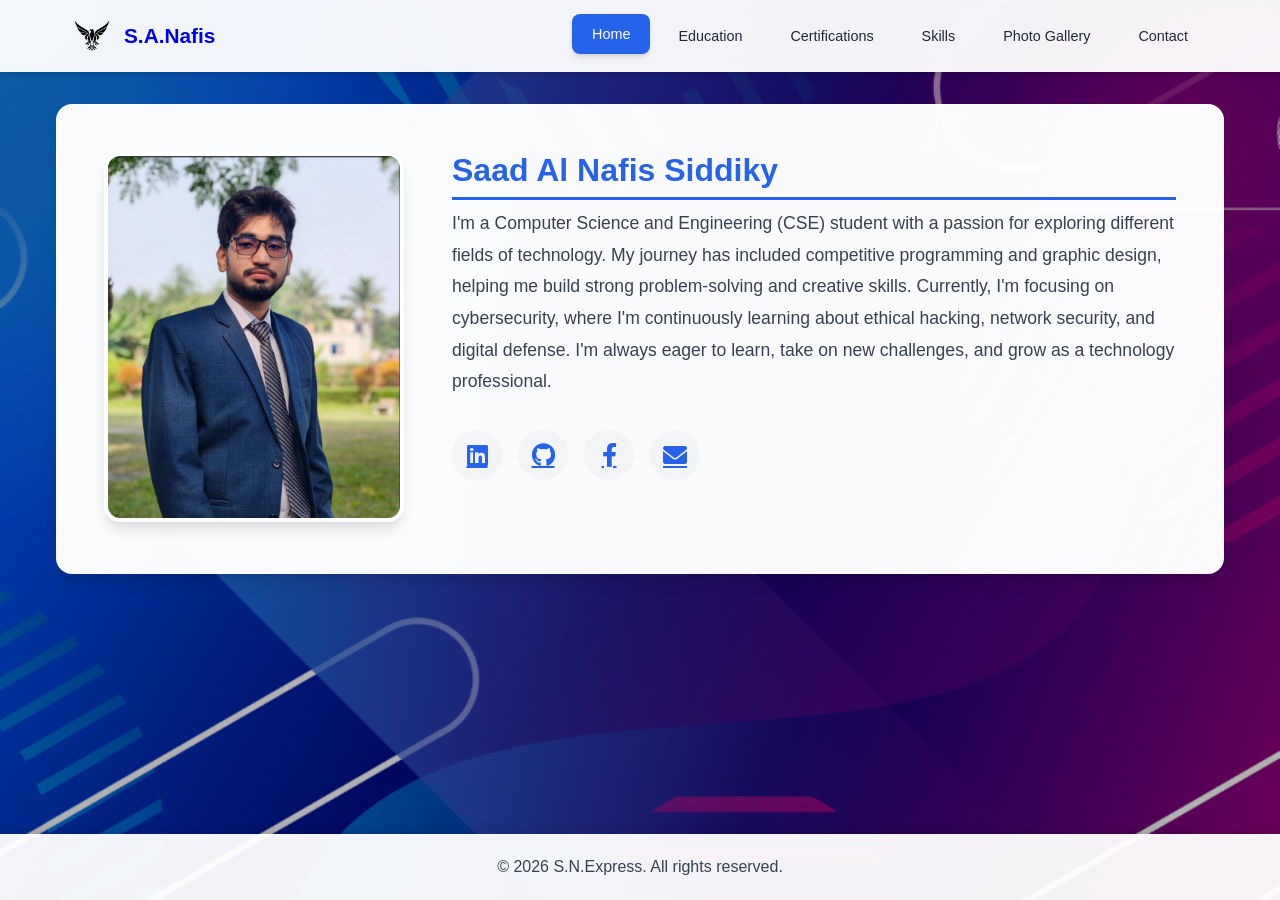
<file: index.html>
<!DOCTYPE html>
<html lang="en">
<head>
    <meta charset="UTF-8">
    <meta name="viewport" content="width=device-width, initial-scale=1.0">
    <base href="https://nafissiddiky2.github.io/Portfolio/">
    <title>My Portfolio</title>
    <link rel="stylesheet" href="css/style.css">
    <link rel="stylesheet" href="https://cdnjs.cloudflare.com/ajax/libs/font-awesome/6.0.0/css/all.min.css">
</head>
<body>
    <nav class="navbar">
        <div class="nav-container">
            <div class="logo">
    <a href="javascript:void(0)" onclick="navigateTo('home.html')" style="text-decoration: none; display: flex; align-items: center; gap: 0.75rem;">
        <img src="images/logo/logo.png" alt="Logo" class="logo-image">
        <span>S.A.Nafis</span>
    </a>
</div>
            <ul class="nav-menu" id="navMenu">
                <li><a href="javascript:void(0)" onclick="navigateTo('home.html')" class="active">Home</a></li>
                <li><a href="javascript:void(0)" onclick="navigateTo('education.html')">Education</a></li>
                <li><a href="javascript:void(0)" onclick="navigateTo('certifications.html')">Certifications</a></li>
                <li><a href="javascript:void(0)" onclick="navigateTo('skills.html')">Skills</a></li>
                <li><a href="javascript:void(0)" onclick="navigateTo('gallery.html')">Photo Gallery</a></li>
                <li><a href="javascript:void(0)" onclick="navigateTo('contact.html')">Contact</a></li>
            </ul>
            <div class="hamburger" onclick="toggleMenu()">
                <span></span>
                <span></span>
                <span></span>
            </div>
        </div>
    </nav>

    <main id="content" class="main-content">
        <div style="text-align:center; padding:50px;">
            <i class="fas fa-spinner fa-spin" style="font-size:40px; color:#2563eb;"></i>
            <p>Loading...</p>
        </div>
    </main>

    <footer>
        <p>&copy; 2026 S.N.Express. All rights reserved.</p>
    </footer>

    <script src="js/main.js"></script>
</body>
</html>
</file>
<file: css/style.css>
/* Reset and Base Styles */
* {
    margin: 0;
    padding: 0;
    box-sizing: border-box;
}

:root {
    --primary-color: #2563eb;
    --secondary-color: #1e40af;
    --white: #ffffff;
    --light-gray: #f3f4f6;
    --medium-gray: #9ca3af;
    --dark-gray: #374151;
    --text-color: #1f2937;
    --shadow: 0 4px 6px -1px rgba(0, 0, 0, 0.1), 0 2px 4px -1px rgba(0, 0, 0, 0.06);
    --shadow-lg: 0 10px 15px -3px rgba(0, 0, 0, 0.1), 0 4px 6px -2px rgba(0, 0, 0, 0.05);
    --transition: all 0.3s ease;
    --border-radius: 0.5rem;
}

body {
    font-family: 'Segoe UI', Tahoma, Geneva, Verdana, sans-serif;
    background-image: url('../images/background.png');
    background-size: cover;
    background-position: center;
    background-repeat: no-repeat;
    background-attachment: fixed;
    color: var(--text-color);
    min-height: 100vh;
    display: flex;
    flex-direction: column;
    position: relative;
}

/* Add overlay to make text readable */
body::before {
    content: '';
    position: fixed;
    top: 0;
    left: 0;
    right: 0;
    bottom: 0;
    background: rgba(0, 0, 0, 0.3);
    z-index: -1;
}

/* Navigation Styles */
.navbar {
    background: rgba(255, 255, 255, 0.95);
    backdrop-filter: blur(10px);
    box-shadow: var(--shadow);
    position: sticky;
    top: 0;
    z-index: 1000;
}

.nav-container {
    max-width: 1200px;
    margin: 0 auto;
    display: flex;
    justify-content: space-between;
    align-items: center;
    padding: 1rem 2rem;
}

.logo {
    font-size: 1.5rem;
    font-weight: bold;
    color: var(--primary-color);
    display: flex;
    align-items: center;
    gap: 0.5rem;
}

.logo i {
    font-size: 2rem;
    animation: pulse 2s infinite;
}

@keyframes pulse {
    0% { transform: scale(1); }
    50% { transform: scale(1.1); }
    100% { transform: scale(1); }
}

.nav-menu {
    display: flex;
    list-style: none;
    gap: 0.5rem;
}

.nav-menu a {
    color: var(--text-color);
    text-decoration: none;
    padding: 0.75rem 1.25rem;
    border-radius: var(--border-radius);
    transition: var(--transition);
    display: flex;
    align-items: center;
    gap: 0.5rem;
    font-size: 0.9rem;
    font-weight: 500;
}

.nav-menu a:hover,
.nav-menu a.active {
    background: var(--primary-color);
    color: var(--white);
    transform: translateY(-2px);
    box-shadow: var(--shadow);
}

.hamburger {
    display: none;
    flex-direction: column;
    cursor: pointer;
    gap: 4px;
}

.hamburger span {
    width: 25px;
    height: 3px;
    background: var(--text-color);
    transition: var(--transition);
    border-radius: 3px;
}

/* Main Content */
.main-content {
    flex: 1;
    max-width: 1200px;
    margin: 2rem auto;
    padding: 0 1rem;
    width: 100%;
}

/* Page Container Styles */
.page-container {
    background: rgba(255, 255, 255, 0.98);
    border-radius: 1rem;
    padding: 2.5rem;
    box-shadow: var(--shadow-lg);
    animation: fadeIn 0.5s ease;
    min-height: 400px;
}

.page-container h2 {
    color: var(--primary-color);
    margin-bottom: 0.5rem;
    font-size: 2rem;
    display: flex;
    align-items: center;
    gap: 0.75rem;
}

.page-subtitle {
    color: var(--medium-gray);
    margin-bottom: 2rem;
    font-size: 1.1rem;
}

@keyframes fadeIn {
    from {
        opacity: 0;
        transform: translateY(20px);
    }
    to {
        opacity: 1;
        transform: translateY(0);
    }
}

/* Home Page Styles */
.home-container {
    padding: 3rem;
}

.profile-section {
    display: grid;
    grid-template-columns: 300px 1fr;
    gap: 3rem;
    align-items: start;
}

.profile-image-wrapper {
    position: relative;
}

.profile-image {
    width: 100%;
    border-radius: 1rem;
    box-shadow: var(--shadow-lg);
    transition: var(--transition);
    border: 4px solid var(--white);
}

.profile-image:hover {
    transform: scale(1.05);
    box-shadow: 0 20px 25px -5px rgba(0, 0, 0, 0.2);
}

.profile-info h2 {
    color: var(--primary-color);
    margin-bottom: 1rem;
    font-size: 2.5rem;
    border-bottom: 3px solid var(--primary-color);
    padding-bottom: 0.5rem;
    display: inline-block;
}

.profile-description {
    line-height: 1.8;
    color: var(--dark-gray);
    margin-bottom: 1rem;
    font-size: 1.1rem;
}

.social-links {
    display: flex;
    gap: 1rem;
    margin-top: 2rem;
    flex-wrap: wrap;
}

.social-links a {
    color: var(--primary-color);
    font-size: 1.5rem;
    transition: var(--transition);
    padding: 0.75rem;
    border-radius: 50%;
    background: var(--light-gray);
    width: 50px;
    height: 50px;
    display: flex;
    align-items: center;
    justify-content: center;
}

.social-links a:hover {
    color: var(--white);
    background: var(--primary-color);
    transform: translateY(-5px);
    box-shadow: var(--shadow);
}

/* Certifications & Gallery Grid */
.grid-container {
    display: grid;
    grid-template-columns: repeat(auto-fill, minmax(300px, 1fr));
    gap: 1.5rem;
    margin-top: 1rem;
}

.cert-card {
    background: var(--white);
    border-radius: var(--border-radius);
    overflow: hidden;
    box-shadow: var(--shadow);
    transition: var(--transition);
    border: 2px solid transparent;
}

.cert-card:hover {
    transform: translateY(-5px);
    box-shadow: var(--shadow-lg);
    border-color: var(--primary-color);
}

.cert-card img {
    width: 100%;
    height: 200px;
    object-fit: cover;
    transition: var(--transition);
}

.cert-card:hover img {
    transform: scale(1.05);
}

.cert-info {
    padding: 1.25rem;
}

.cert-info h3 {
    color: var(--primary-color);
    margin-bottom: 0.5rem;
}

.cert-info p {
    color: var(--dark-gray);
    margin-bottom: 0.25rem;
}

.cert-date {
    color: var(--medium-gray) !important;
    font-size: 0.9rem;
    font-style: italic;
}

/* Gallery Styles */
.gallery-container .grid-container {
    grid-template-columns: repeat(4, 1fr);
}

.gallery-item {
    position: relative;
    border-radius: var(--border-radius);
    overflow: hidden;
    box-shadow: var(--shadow);
    cursor: pointer;
}

.gallery-item img {
    width: 100%;
    height: 250px;
    object-fit: cover;
    transition: var(--transition);
}

.gallery-overlay {
    position: absolute;
    bottom: 0;
    left: 0;
    right: 0;
    background: linear-gradient(transparent, rgba(0,0,0,0.8));
    color: var(--white);
    padding: 1.5rem 1rem 1rem;
    transform: translateY(100%);
    transition: var(--transition);
}

.gallery-item:hover .gallery-overlay {
    transform: translateY(0);
}

.gallery-item:hover img {
    transform: scale(1.1);
}

.gallery-overlay h4 {
    margin-bottom: 0.25rem;
}

.gallery-overlay p {
    font-size: 0.9rem;
    opacity: 0.9;
}

/* Skills Styles */
.skills-container {
    display: grid;
    grid-template-columns: repeat(auto-fit, minmax(280px, 1fr));
    gap: 1.5rem;
    margin-top: 1rem;
}

.skill-category {
    background: linear-gradient(135deg, #f0f4ff 0%, #e8eeff 100%);
    padding: 1.5rem;
    border-radius: var(--border-radius);
    border-left: 4px solid var(--primary-color);
    transition: var(--transition);
}

.skill-category:hover {
    transform: translateY(-5px);
    box-shadow: var(--shadow-lg);
}

.skill-category h3 {
    color: var(--primary-color);
    margin-bottom: 1.25rem;
    display: flex;
    align-items: center;
    gap: 0.75rem;
    font-size: 1.25rem;
}

.skill-category h3 i {
    font-size: 1.5rem;
}

.skill-list {
    list-style: none;
}

.skill-list li {
    padding: 0.75rem 0;
    display: flex;
    align-items: center;
    gap: 0.75rem;
    border-bottom: 1px solid rgba(37, 99, 235, 0.1);
    transition: var(--transition);
    color: var(--dark-gray);
}

.skill-list li:hover {
    padding-left: 0.5rem;
    color: var(--primary-color);
    font-weight: 500;
}

.skill-list li::before {
    content: "▹";
    color: var(--primary-color);
    font-weight: bold;
    font-size: 1.2rem;
}

/* Education Timeline */
.timeline {
    position: relative;
    padding: 2rem 0;
}

.timeline::before {
    content: '';
    position: absolute;
    left: 50px;
    top: 0;
    bottom: 0;
    width: 4px;
    background: linear-gradient(to bottom, var(--primary-color), var(--secondary-color));
    border-radius: 2px;
}

.timeline-item {
    padding: 0 0 2rem 80px;
    position: relative;
}

.timeline-item:last-child {
    padding-bottom: 0;
}

.education-badge {
    position: absolute;
    left: 34px;
    top: 0;
    width: 36px;
    height: 36px;
    background: var(--primary-color);
    border-radius: 50%;
    display: flex;
    align-items: center;
    justify-content: center;
    color: var(--white);
    border: 4px solid var(--white);
    box-shadow: var(--shadow);
    z-index: 1;
}

.education-content {
    background: var(--light-gray);
    padding: 1.5rem;
    border-radius: var(--border-radius);
    transition: var(--transition);
    border-left: 4px solid var(--primary-color);
}

.education-content:hover {
    transform: translateX(10px);
    box-shadow: var(--shadow);
}

.education-content h3 {
    color: var(--primary-color);
    margin-bottom: 0.75rem;
}

.institution {
    color: var(--dark-gray);
    font-weight: 500;
    margin-bottom: 0.5rem;
    display: flex;
    align-items: center;
    gap: 0.5rem;
}

.date {
    color: var(--medium-gray);
    font-size: 0.9rem;
    margin-bottom: 0.75rem;
    display: flex;
    align-items: center;
    gap: 0.5rem;
    font-style: italic;
}

.description {
    color: var(--dark-gray);
    line-height: 1.6;
    margin-bottom: 1rem;
}

.education-tags {
    display: flex;
    gap: 0.5rem;
    flex-wrap: wrap;
}

.tag {
    background: var(--primary-color);
    color: var(--white);
    padding: 0.25rem 0.75rem;
    border-radius: 1rem;
    font-size: 0.85rem;
}
.logo {
    font-size: 1.5rem;
    font-weight: bold;
    color: var(--primary-color);
    display: flex;
    align-items: center;
    gap: 0.75rem;
}

.logo-image {
    width: 40px;  /* Adjust size as needed */
    height: 40px;
    object-fit: contain;
    border-radius: 8px;  /* Optional: for rounded corners */
}

.logo span {
    font-size: 1.3rem;
    font-weight: 600;
}
/* Contact Styles */
.contact-grid {
    display: grid;
    grid-template-columns: repeat(auto-fit, minmax(300px, 1fr));
    gap: 1.5rem;
    margin-top: 1rem;
}

.contact-item {
    display: flex;
    align-items: flex-start;
    gap: 1.5rem;
    padding: 1.5rem;
    background: linear-gradient(135deg, #f0f4ff 0%, #ffffff 100%);
    border-radius: var(--border-radius);
    transition: var(--transition);
    border: 2px solid transparent;
}

.contact-item:hover {
    border-color: var(--primary-color);
    transform: translateY(-5px);
    box-shadow: var(--shadow-lg);
}

.contact-icon {
    width: 60px;
    height: 60px;
    background: var(--primary-color);
    border-radius: 50%;
    display: flex;
    align-items: center;
    justify-content: center;
    flex-shrink: 0;
}

.contact-icon i {
    font-size: 1.5rem;
    color: var(--white);
}

.contact-info {
    flex: 1;
}

.contact-info strong {
    display: block;
    color: var(--primary-color);
    margin-bottom: 0.5rem;
    font-size: 1.1rem;
}

.contact-info p {
    color: var(--dark-gray);
    margin-bottom: 0.75rem;
}

.contact-link {
    display: inline-block;
    color: var(--primary-color);
    text-decoration: none;
    font-weight: 500;
    font-size: 0.9rem;
    transition: var(--transition);
}

.contact-link:hover {
    color: var(--secondary-color);
    transform: translateX(5px);
}

.contact-link::after {
    content: ' →';
    transition: var(--transition);
}

.contact-link:hover::after {
    margin-left: 5px;
}

/* Footer */
footer {
    background: rgba(255, 255, 255, 0.95);
    padding: 1.5rem;
    text-align: center;
    margin-top: auto;
    box-shadow: 0 -2px 10px rgba(0, 0, 0, 0.1);
    color: var(--dark-gray);
}

/* ========================================
   REUSABLE SECTION ICONS
   ======================================== */

/* Flex container for headings with icons */
.page-container h2 {
    display: flex;
    align-items: center;
    gap: 0.75rem;
    color: var(--primary-color);
    margin-bottom: 0.5rem;
    font-size: 2rem;
}

/* Default section icon */
.section-icon {
    width: 40px;
    height: 40px;
    object-fit: contain;
    flex-shrink: 0;
}

/* Icon sizes */
.section-icon-sm { width: 30px; height: 30px; object-fit: contain; flex-shrink: 0; }
.section-icon-md { width: 40px; height: 40px; object-fit: contain; flex-shrink: 0; }
.section-icon-lg { width: 50px; height: 50px; object-fit: contain; flex-shrink: 0; }

/* Optional: Add hover effect */
.section-icon:hover {
    transform: scale(1.1);
    transition: transform 0.3s ease;
}

/* Responsive Design */
@media (max-width: 1024px) {
    .gallery-container .grid-container {
        grid-template-columns: repeat(3, 1fr);
    }
}

@media (max-width: 768px) {
    .nav-menu {
        display: none;
        position: absolute;
        top: 100%;
        left: 0;
        right: 0;
        background: rgba(255, 255, 255, 0.98);
        flex-direction: column;
        padding: 1rem;
        box-shadow: var(--shadow-lg);
        backdrop-filter: blur(10px);
    }

    .nav-menu.active {
        display: flex;
    }

    .hamburger {
        display: flex;
    }

    .profile-section {
        grid-template-columns: 1fr;
        text-align: center;
    }

    .profile-image {
        max-width: 250px;
        margin: 0 auto;
    }

    .social-links {
        justify-content: center;
    }

    .gallery-container .grid-container {
        grid-template-columns: repeat(2, 1fr);
    }

    .skills-container {
        grid-template-columns: 1fr;
    }

    .page-container {
        padding: 1.5rem;
    }

    .home-container {
        padding: 1.5rem;
    }
}

@media (max-width: 480px) {
    .gallery-container .grid-container {
        grid-template-columns: 1fr;
    }

    .contact-grid {
        grid-template-columns: 1fr;
    }

    .timeline::before {
        left: 30px;
    }

    .timeline-item {
        padding-left: 60px;
    }

    .education-badge {
        left: 14px;
        width: 30px;
        height: 30px;
    }

    .education-badge i {
        font-size: 0.9rem;
    }
}
/* Fix for mobile menu */
@media (max-width: 768px) {
    .nav-menu {
        display: none;
        position: absolute;
        top: 100%;
        left: 0;
        right: 0;
        background: rgba(255, 255, 255, 0.98);
        flex-direction: column;
        padding: 1rem;
        box-shadow: var(--shadow-lg);
        backdrop-filter: blur(10px);
        z-index: 999;
        max-height: 80vh;
        overflow-y: auto;
    }

    .nav-menu.active {
        display: flex !important;
    }

    .nav-menu a {
        width: 100%;
        padding: 1rem !important;
    }
    
    .hamburger {
        display: flex;
    }
    
    /* Reset content position when menu closes */
    .main-content {
        margin-top: 1rem;
    }
}

@media (min-width: 769px) {
    .nav-menu {
        display: flex !important;
        position: static;
        flex-direction: row;
    }
    
    .hamburger {
        display: none;
    }
}
</file>
